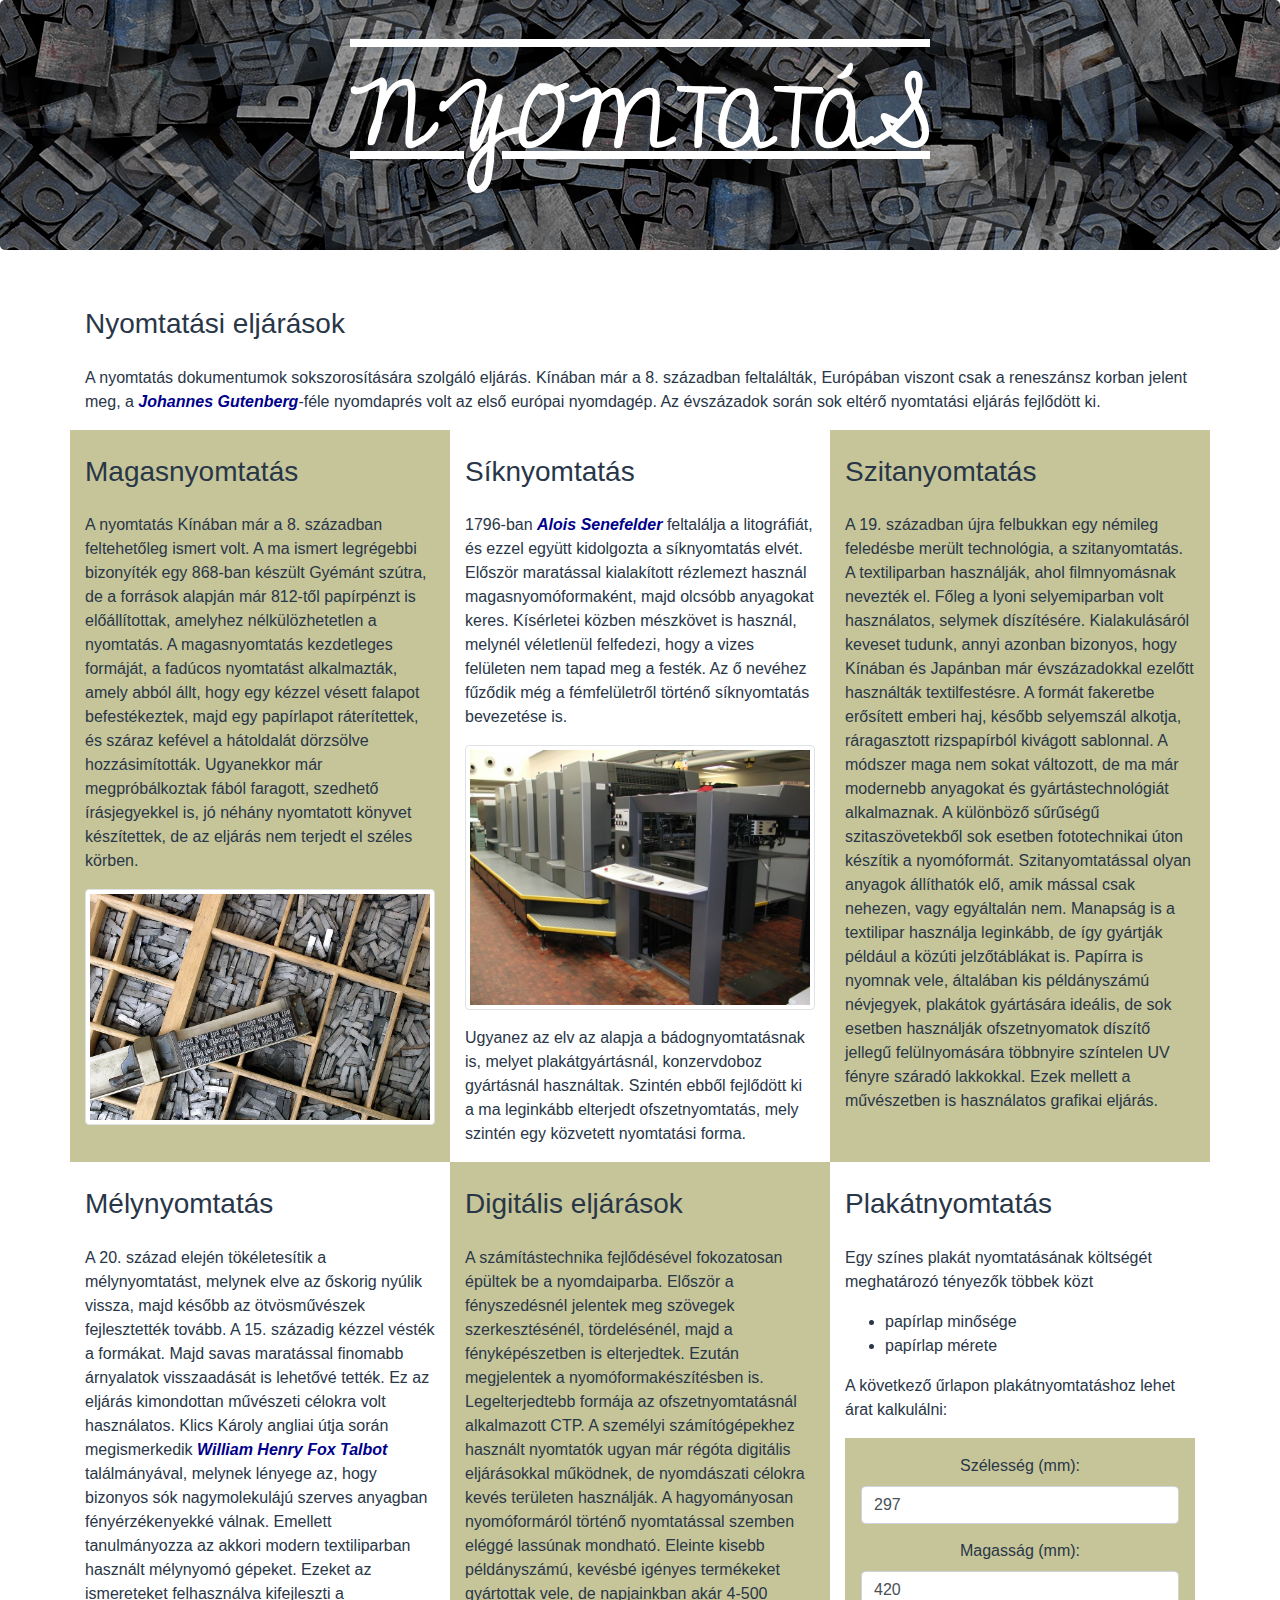
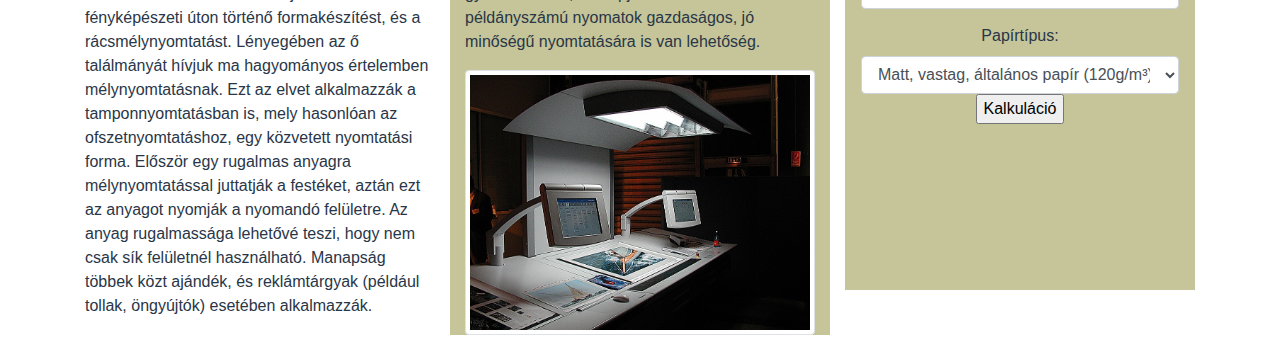
<file: index.html>
<!DOCTYPE html>
<html lang="hu">

<head>
  <meta charset="UTF-8">
  <title>Nyomtatás</title>
  <meta name="viewport" content="width=device-width, initial-scale=1">
  <link rel="stylesheet" href="css/bootstrap.min.css">
  <link rel="stylesheet" href="nyomtatas.css">

</head>

<body>

  <div class="jumbotron bg-fej text-center">
    <h1>Nyomtatás</h1>
  </div>

  <div class="container">
    <div class="row">
      <div class="col-md-12">
        <h3>Nyomtatási eljárások</h3>
        <p>A nyomtatás dokumentumok sokszorosítására szolgáló eljárás. Kínában már a 8. században feltalálták, Európában
          viszont csak a reneszánsz korban jelent meg, a<a href="https://hu.wikipedia.org/wiki/Johannes_Gutenberg">
            Johannes Gutenberg</a>-féle nyomdaprés volt az első európai nyomdagép. Az évszázadok során sok eltérő
          nyomtatási eljárás fejlődött ki.</p>
      </div>
    </div>
    <div class="row">
      <div class="col-md-4 bg-torzs">
        <h3>Magasnyomtatás</h3>
        <p>A nyomtatás Kínában már a 8. században feltehetőleg ismert volt. A ma ismert legrégebbi bizonyíték egy
          868-ban készült Gyémánt szútra, de a források alapján már 812-től papírpénzt is előállítottak, amelyhez
          nélkülözhetetlen a nyomtatás. A magasnyomtatás kezdetleges formáját, a fadúcos nyomtatást alkalmazták, amely
          abból állt, hogy egy kézzel vésett falapot befestékeztek, majd egy papírlapot ráterítettek, és száraz kefével
          a hátoldalát dörzsölve hozzásimították. Ugyanekkor már megpróbálkoztak fából faragott, szedhető írásjegyekkel
          is, jó néhány nyomtatott könyvet készítettek, de az eljárás nem terjedt el széles körben.</p>
          <p><img src="kezi_szedes.jpg" alt="kézi szedés" title="Kézi szedés" class="img-thumbnail"></p>
      </div>
      <div class="col-md-4">
        <h3>Síknyomtatás</h3>
        <p>1796-ban <a href=" https://hu.wikipedia.org/wiki/Alois_Senefelder">Alois Senefelder</a> feltalálja a litográfiát, és ezzel együtt kidolgozta a síknyomtatás elvét. Először
          maratással kialakított rézlemezt használ magasnyomóformaként, majd olcsóbb anyagokat keres. Kísérletei közben
          mészkövet is használ, melynél véletlenül felfedezi, hogy a vizes felületen nem tapad meg a festék. Az ő
          nevéhez fűződik még a fémfelületről történő síknyomtatás bevezetése is.</p>
          <p><img src="ofszet_nyomogep.jpg" alt="ofszet nyomógép" title="Ofszet nyomógép" class="img-thumbnail"></p>
        <p>Ugyanez az elv az alapja a bádognyomtatásnak is, melyet plakátgyártásnál, konzervdoboz gyártásnál használtak.
          Szintén ebből fejlődött ki a ma leginkább elterjedt ofszetnyomtatás, mely szintén egy közvetett nyomtatási
          forma.</p>

          
      </div>
      <div class="col-md-4 bg-torzs">
        <h3>Szitanyomtatás</h3>
        <p>A 19. században újra felbukkan egy némileg feledésbe merült technológia, a szitanyomtatás. A textiliparban
          használják, ahol filmnyomásnak nevezték el. Főleg a lyoni selyemiparban volt használatos, selymek díszítésére.
          Kialakulásáról keveset tudunk, annyi azonban bizonyos, hogy Kínában és Japánban már évszázadokkal ezelőtt
          használták textilfestésre. A formát fakeretbe erősített emberi haj, később selyemszál alkotja, ráragasztott
          rizspapírból kivágott sablonnal. A módszer maga nem sokat változott, de ma már modernebb anyagokat és
          gyártástechnológiát alkalmaznak. A különböző sűrűségű szitaszövetekből sok esetben fototechnikai úton készítik
          a nyomóformát. Szitanyomtatással olyan anyagok állíthatók elő, amik mással csak nehezen, vagy egyáltalán nem.
          Manapság is a textilipar használja leginkább, de így gyártják például a közúti jelzőtáblákat is. Papírra is
          nyomnak vele, általában kis példányszámú névjegyek, plakátok gyártására ideális, de sok esetben használják
          ofszetnyomatok díszítő jellegű felülnyomására többnyire színtelen UV fényre száradó lakkokkal. Ezek mellett a
          művészetben is használatos grafikai eljárás. </p>
      </div>
    </div>
    <div class="row">
      <div class="col-md-4">
        <h3>Mélynyomtatás</h3>
        <p>A 20. század elején tökéletesítik a mélynyomtatást, melynek elve az őskorig nyúlik vissza, majd később az
          ötvösművészek fejlesztették tovább. A 15. századig kézzel vésték a formákat. Majd savas maratással finomabb
          árnyalatok visszaadását is lehetővé tették. Ez az eljárás kimondottan művészeti célokra volt használatos.
          Klics Károly angliai útja során megismerkedik<a href="vhttps://hu.wikipedia.org/wiki/William_Henry_Fox_Talbot"> William Henry Fox Talbot</a> találmányával, melynek lényege az, hogy
          bizonyos sók nagymolekulájú szerves anyagban fényérzékenyekké válnak. Emellett tanulmányozza az akkori modern
          textiliparban használt mélynyomó gépeket. Ezeket az ismereteket felhasználva kifejleszti a fényképészeti úton
          történő formakészítést, és a rácsmélynyomtatást. Lényegében az ő találmányát hívjuk ma hagyományos értelemben
          mélynyomtatásnak. Ezt az elvet alkalmazzák a tamponnyomtatásban is, mely hasonlóan az ofszetnyomtatáshoz, egy
          közvetett nyomtatási forma. Először egy rugalmas anyagra mélynyomtatással juttatják a festéket, aztán ezt az
          anyagot nyomják a nyomandó felületre. Az anyag rugalmassága lehetővé teszi, hogy nem csak sík felületnél
          használható. Manapság többek közt ajándék, és reklámtárgyak (például tollak, öngyújtók) esetében alkalmazzák.
        </p>
      </div>
      <div class="col-md-4 bg-torzs">
        <h3>Digitális eljárások</h3>
        <p>A számítástechnika fejlődésével fokozatosan épültek be a nyomdaiparba. Először a fényszedésnél jelentek meg
          szövegek szerkesztésénél, tördelésénél, majd a fényképészetben is elterjedtek. Ezután megjelentek a
          nyomóformakészítésben is. Legelterjedtebb formája az ofszetnyomtatásnál alkalmazott CTP. A személyi
          számítógépekhez használt nyomtatók ugyan már régóta digitális eljárásokkal működnek, de nyomdászati célokra
          kevés területen használják. A hagyományosan nyomóformáról történő nyomtatással szemben eléggé lassúnak
          mondható. Eleinte kisebb példányszámú, kevésbé igényes termékeket gyártottak vele, de napjainkban akár 4-500
          példányszámú nyomatok gazdaságos, jó minőségű nyomtatására is van lehetőség. </p>
          <img src="nyomdagep_pultja.jpg" alt="nyomdagep_pultja" title="Nyomdagép pultya" class="img-thumbnail">
          <div class="col-md-4">
            
          
      </div>
     
    </div>
    <div class="col-md-4">
      <h3>Plakátnyomtatás</h3>
      
      <p>Egy színes plakát nyomtatásának költségét meghatározó tényezők többek közt </p>

      <ul>
        <li>papírlap minősége</li>
        <li> papírlap mérete</li>
      </ul>
      
      <p>A következő űrlapon plakátnyomtatáshoz lehet árat kalkulálni:</p>
      
      <form class="bg-torzs p-3 text-center">
        <label for="szelesseg">Szélesség (mm):</label>
        <input type="number" class="form-control" id="v" min="10" max="1000" value="297"/>
        <label for="magassag">Magasság (mm):</label>
        <input type="number" class="form-control" id="magassag" min="10" max="1400" value="420"/>
        <label for="ptip">Papírtípus:</label>
        <select class="form-control" id="papirtipus">
      <option value="32" selected>Matt, vastag, általános papír (120g/m³)</option>
      <option value="38">Pauszpapír (115g/m³)</option>
      <option value="45">Matt, normál, fotópapír (180g/m³)</option>
      <option value="45">Fényes, normál, fotópapír (200g/m³)</option>
      <option value="45">Szatén, normál, fotópapír (190g/m³)</option>
      <option value="65">Művész, kreatív, kartonpapír (300g/m³)</option>
        </select>
        <input type="button" value="Kalkuláció" id="kalkulalGomb" />
        <div id="valasz" style="visibility: hidden;">
      <p>A kalkuláció alapja:</p>
      <ul>
        <li>területe: <span id="terulet"></span> dm<sup>2</sup></li>
        <li>papírköltség: <span id="papir"></span> Ft/dm<sup>2</sup></li>
      </ul>
      <h2><span id="koltseg">?</span> Ft</h2>
    </div>
  </div>
</form>
  </div>

</body>

<script src="js/bootstrap.min.js"></script>
<script src="nyomtatas.js"></script>
<script>
    document.getElementById('kalkulalGomb').addEventListener('click', kalkulal);
</script>
</html>
</file>
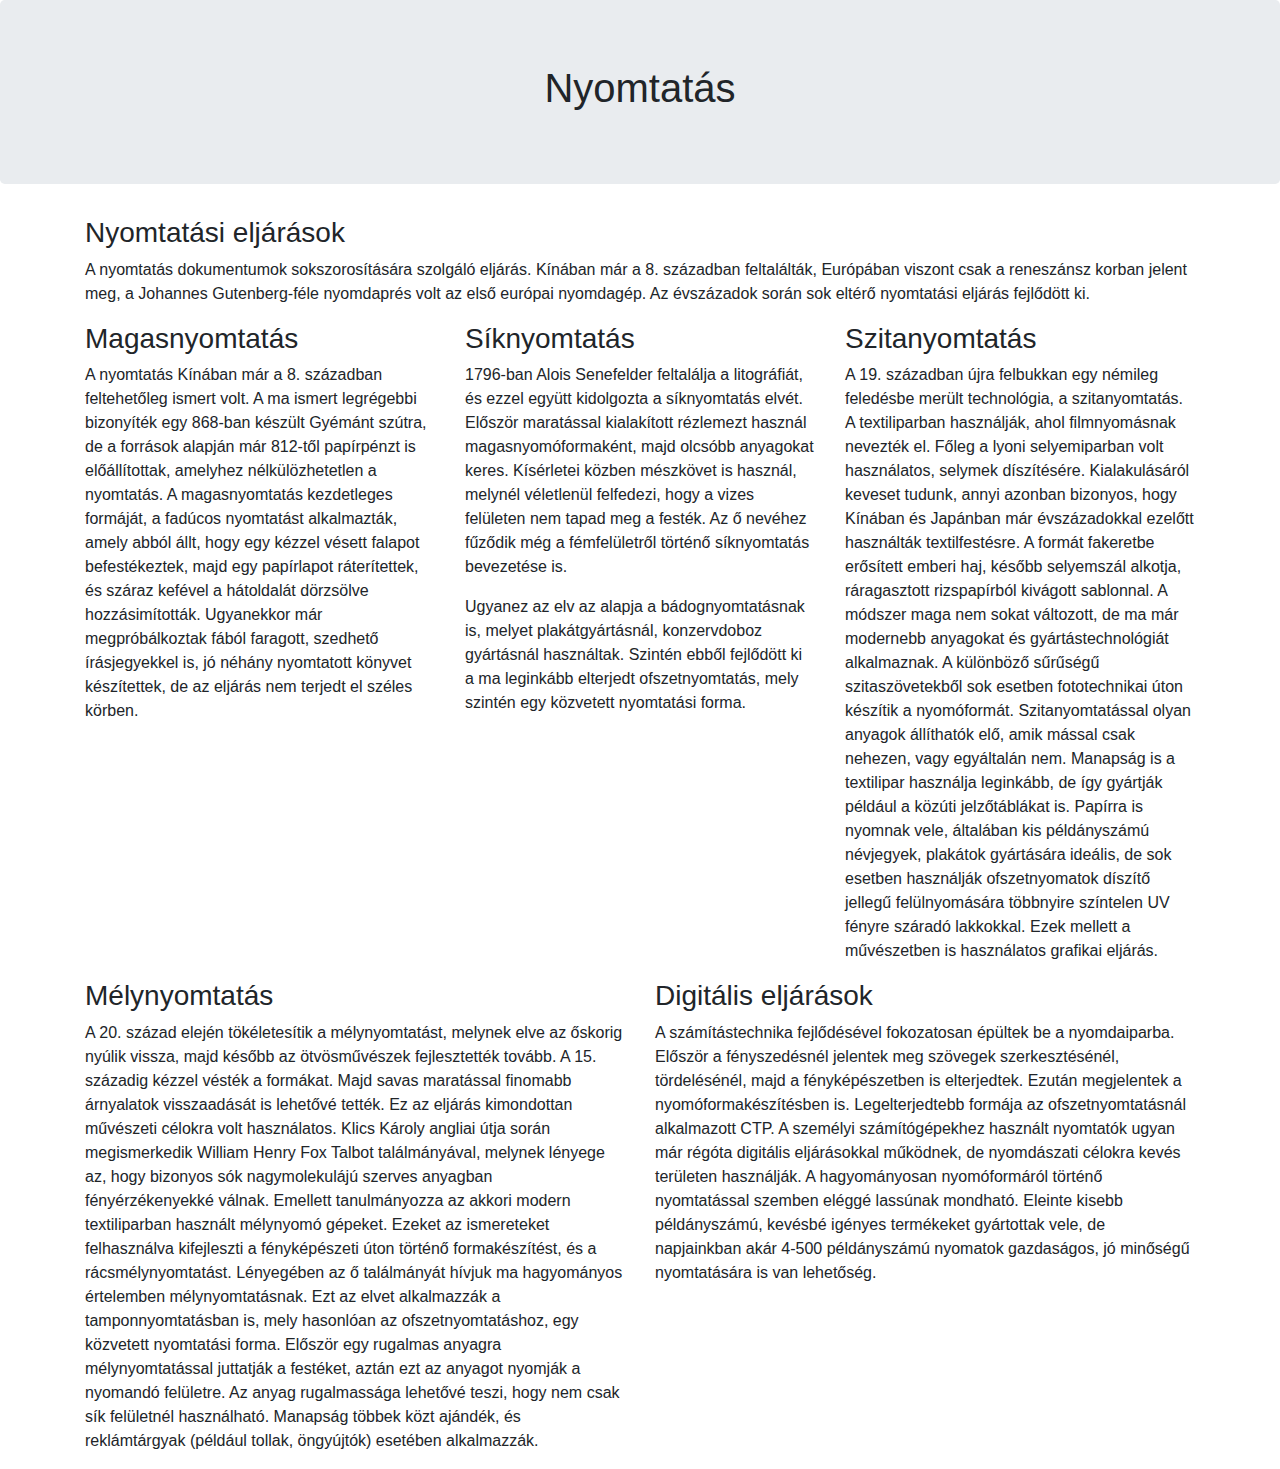
<file: nyomtatas.html>
<!DOCTYPE html>
<html lang="hu">
<head>
  <meta charset="UTF-8">
  <title>Nyomtatás</title>
  <meta name="viewport" content="width=device-width, initial-scale=1">
  <link rel="stylesheet" href="css/bootstrap.min.css">
  <script src="js/bootstrap.min.js"></script>
</head>
<body>

<div class="jumbotron bg-fej text-center">
  <h1>Nyomtatás</h1>
</div>
  
<div class="container">
  <div class="row">
    <div class="col-md-12">
      <h3>Nyomtatási eljárások</h3>
      <p>A nyomtatás dokumentumok sokszorosítására szolgáló eljárás. Kínában már a 8. században feltalálták, Európában viszont csak a reneszánsz korban jelent meg, a Johannes Gutenberg-féle nyomdaprés volt az első európai nyomdagép. Az évszázadok során sok eltérő nyomtatási eljárás fejlődött ki.</p>
    </div>
  </div>
  <div class="row">
    <div class="col-md-4 bg-torzs">
      <h3>Magasnyomtatás</h3>
      <p>A nyomtatás Kínában már a 8. században feltehetőleg ismert volt. A ma ismert legrégebbi bizonyíték egy 868-ban készült Gyémánt szútra, de a források alapján már 812-től papírpénzt is előállítottak, amelyhez nélkülözhetetlen a nyomtatás. A magasnyomtatás kezdetleges formáját, a fadúcos nyomtatást alkalmazták, amely abból állt, hogy egy kézzel vésett falapot befestékeztek, majd egy papírlapot ráterítettek, és száraz kefével a hátoldalát dörzsölve hozzásimították. Ugyanekkor már megpróbálkoztak fából faragott, szedhető írásjegyekkel is, jó néhány nyomtatott könyvet készítettek, de az eljárás nem terjedt el széles körben.</p>     
    </div>
    <div class="col-md-4">
      <h3>Síknyomtatás</h3>
      <p>1796-ban Alois Senefelder feltalálja a litográfiát, és ezzel együtt kidolgozta a síknyomtatás elvét. Először maratással kialakított rézlemezt használ magasnyomóformaként, majd olcsóbb anyagokat keres. Kísérletei közben mészkövet is használ, melynél véletlenül felfedezi, hogy a vizes felületen nem tapad meg a festék. Az ő nevéhez fűződik még a fémfelületről történő síknyomtatás bevezetése is.</p>
      <p>Ugyanez az elv az alapja a bádognyomtatásnak is, melyet plakátgyártásnál, konzervdoboz gyártásnál használtak. Szintén ebből fejlődött ki a ma leginkább elterjedt ofszetnyomtatás, mely szintén egy közvetett nyomtatási forma.</p>
    </div>
    <div class="col-md-4 bg-torzs">
      <h3>Szitanyomtatás</h3>        
      <p>A 19. században újra felbukkan egy némileg feledésbe merült technológia, a szitanyomtatás. A textiliparban használják, ahol filmnyomásnak nevezték el. Főleg a lyoni selyemiparban volt használatos, selymek díszítésére. Kialakulásáról keveset tudunk, annyi azonban bizonyos, hogy Kínában és Japánban már évszázadokkal ezelőtt használták textilfestésre. A formát fakeretbe erősített emberi haj, később selyemszál alkotja, ráragasztott rizspapírból kivágott sablonnal. A módszer maga nem sokat változott, de ma már modernebb anyagokat és gyártástechnológiát alkalmaznak. A különböző sűrűségű szitaszövetekből sok esetben fototechnikai úton készítik a nyomóformát. Szitanyomtatással olyan anyagok állíthatók elő, amik mással csak nehezen, vagy egyáltalán nem. Manapság is a textilipar használja leginkább, de így gyártják például a közúti jelzőtáblákat is. Papírra is nyomnak vele, általában kis példányszámú névjegyek, plakátok gyártására ideális, de sok esetben használják ofszetnyomatok díszítő jellegű felülnyomására többnyire színtelen UV fényre száradó lakkokkal. Ezek mellett a művészetben is használatos grafikai eljárás. </p>      
    </div>
   </div>
   <div class="row">
    <div class="col-md-6">
      <h3>Mélynyomtatás</h3>        
      <p>A 20. század elején tökéletesítik a mélynyomtatást, melynek elve az őskorig nyúlik vissza, majd később az ötvösművészek fejlesztették tovább. A 15. századig kézzel vésték a formákat. Majd savas maratással finomabb árnyalatok visszaadását is lehetővé tették. Ez az eljárás kimondottan művészeti célokra volt használatos. Klics Károly angliai útja során megismerkedik William Henry Fox Talbot találmányával, melynek lényege az, hogy bizonyos sók nagymolekulájú szerves anyagban fényérzékenyekké válnak. Emellett tanulmányozza az akkori modern textiliparban használt mélynyomó gépeket. Ezeket az ismereteket felhasználva kifejleszti a fényképészeti úton történő formakészítést, és a rácsmélynyomtatást. Lényegében az ő találmányát hívjuk ma hagyományos értelemben mélynyomtatásnak. Ezt az elvet alkalmazzák a tamponnyomtatásban is, mely hasonlóan az ofszetnyomtatáshoz, egy közvetett nyomtatási forma. Először egy rugalmas anyagra mélynyomtatással juttatják a festéket, aztán ezt az anyagot nyomják a nyomandó felületre. Az anyag rugalmassága lehetővé teszi, hogy nem csak sík felületnél használható. Manapság többek közt ajándék, és reklámtárgyak (például tollak, öngyújtók) esetében alkalmazzák. </p>
    </div>
    <div class="col-md-6 bg-torzs">
      <h3>Digitális eljárások</h3>        
      <p>A számítástechnika fejlődésével fokozatosan épültek be a nyomdaiparba. Először a fényszedésnél jelentek meg szövegek szerkesztésénél, tördelésénél, majd a fényképészetben is elterjedtek. Ezután megjelentek a nyomóformakészítésben is. Legelterjedtebb formája az ofszetnyomtatásnál alkalmazott CTP. A személyi számítógépekhez használt nyomtatók ugyan már régóta digitális eljárásokkal működnek, de nyomdászati célokra kevés területen használják. A hagyományosan nyomóformáról történő nyomtatással szemben eléggé lassúnak mondható. Eleinte kisebb példányszámú, kevésbé igényes termékeket gyártottak vele, de napjainkban akár 4-500 példányszámú nyomatok gazdaságos, jó minőségű nyomtatására is van lehetőség. </p>
    </div>
    
  </div>
</div>

</body>
</html>
</file>
<file: nyomtatas.css>
@import url('https://fonts.googleapis.com/css2?family=Cedarville+Cursive&family=Dancing+Script:wght@400..700&display=swap');

body{
  color: #293647;
}

.bg-fej {
  background-position: center;
  height: 250px;
  padding-top: 75px;
  background-image:url(drukletters.jpg)
}

.bg-fej h1{
  color: white;
  font-size: 500%;
  text-transform: uppercase;
  text-decoration: underline overline;
  font-weight: bold;
  font-family: "Cedarville Cursive", serif;
}

.container{
  margin-bottom: 25px;
}

.bg-torzs {
  background-color: #C5C599;
}

h3{
  margin: 25px 0px;
}

a {
  font-style: italic;
  font-weight: bold;
  color: darkblue;
}

#kalkGomb {
  margin: 20px auto;
}

input[type="number"],
input[type="text"] {
  margin-top: 0px; 
  margin-bottom: 15px; 
  display: block; 
  margin-left: auto; 
  margin-right: auto; 
}

#valasz{
  visibility:hidden;
}
</file>
